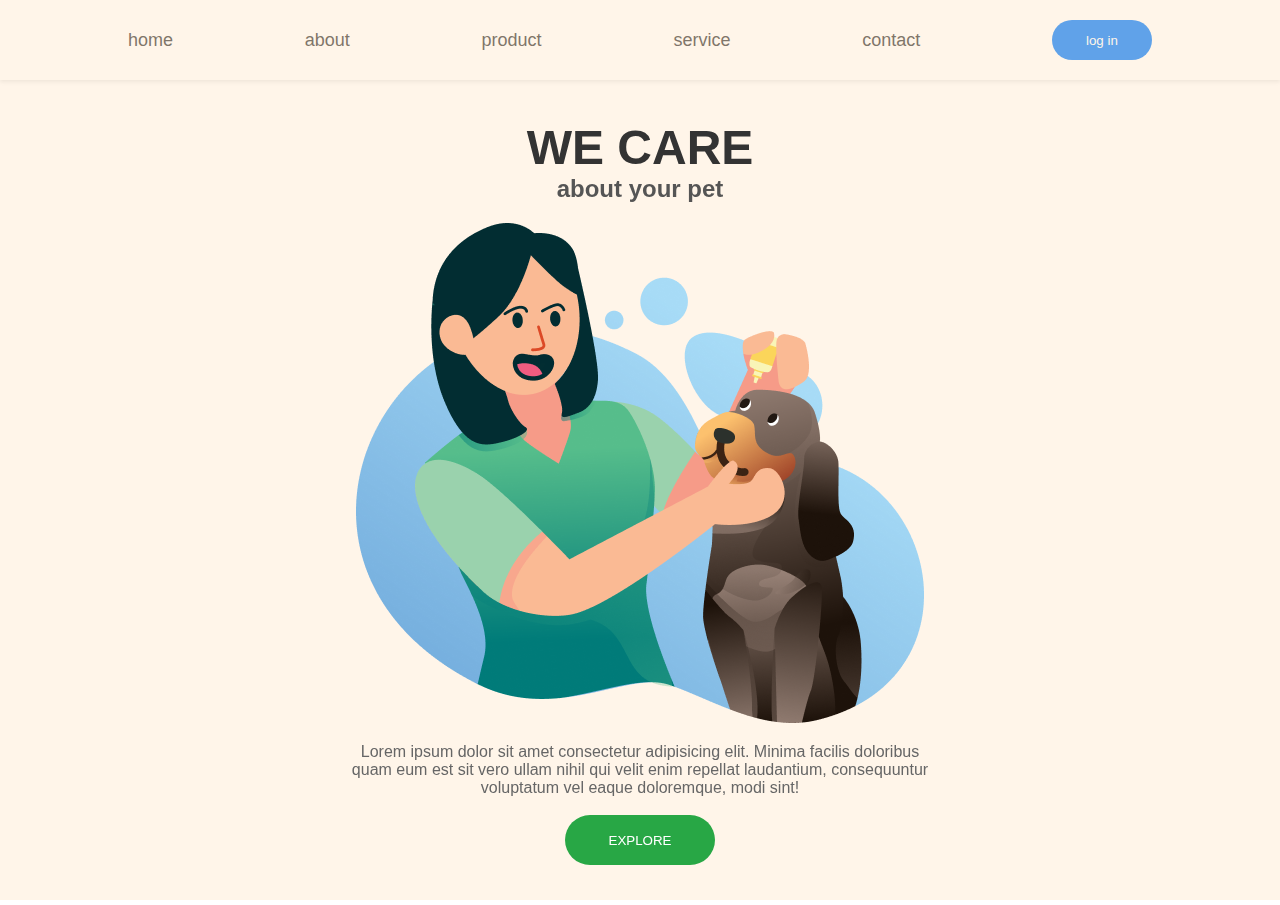
<file: dev_club(CSS PROJECT)/about_us/index.html>
<!DOCTYPE html>
<html lang="en">
<head>
    <meta charset="UTF-8">
    <meta name="viewport" content="width=device-width, initial-scale=1.0">
    <title>Logo</title>
    <link rel="stylesheet" href="/dev_club(CSS PROJECT)/about_us/style.css">
</head>
<body>
    <header>
        <nav>
            <a href="#">home</a>
            <a href="#">about</a>
            <a href="#">product</a>
            <a href="#">service</a>
            <a href="#">contact</a>
            <button class="login">log in</button>
        </nav>
    </header>
    <div class="caixa_mãe">
        <main>
            <div class="acima_imagem">
                <div class="texto_principal">
                    <h1>WE CARE</h1>
                    <h2>about your pet</h2>
                </div>
            </div>
            <div class="imagem_alinhamento">
                <img src="/dev_club(CSS PROJECT)/img/Illustration 2.png" alt="imagem principal">
                <p>Lorem ipsum dolor sit amet consectetur adipisicing elit. Minima facilis doloribus quam eum est sit vero ullam nihil qui velit enim repellat laudantium, consequuntur voluptatum vel eaque doloremque, modi sint!</p>
                <br>
                <button class="explore">EXPLORE</button>
            </div>
        </main>
        <div class="mascara"></div>
    </div>
</body>
</html>
</file>
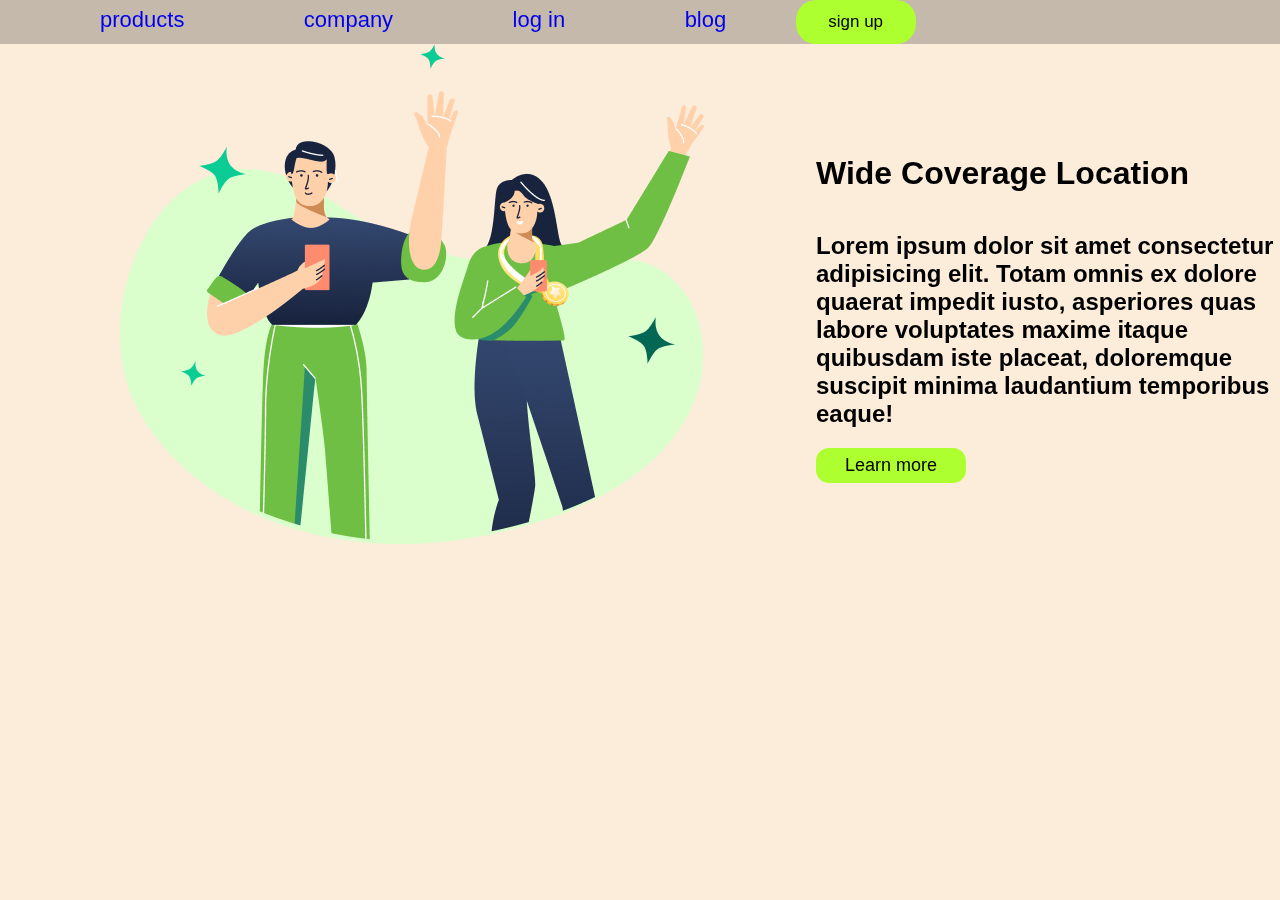
<file: dev_club(WADE)/wade.html>
<!DOCTYPE html>
<html lang="en">
<head>
    <meta charset="UTF-8">
    <meta name="viewport" content="width=device-width, initial-scale=1.0">
    <title> wade </title>
    <link rel="stylesheet" href="./wade.css">
</head>
<body>
    <header>
        <nav>
            <a href="#" class="texto_de_cima">products</a>
            <a href="#" class="texto_de_cima">company</a>
            <a href="#" class="texto_de_cima">log in</a>
            <a href="#" class="texto_de_cima">blog</a>
            <button class="sign_up">sign up</button>
        </nav>
    </header>
    <main>
    <img src="./img/(Positive) Congratulation You get 40 point for your ride.png" alt="IMAGEM PRINCIPAL">
    <div class="texto_do_lado">
        <h1>
            Wide Coverage Location
        </h1>
        <h2>
            Lorem ipsum dolor sit amet consectetur adipisicing elit. Totam omnis ex dolore quaerat impedit iusto, asperiores quas labore voluptates maxime itaque quibusdam iste placeat, doloremque suscipit minima laudantium temporibus eaque!
        </h2>
        <button class="learn_more"> Learn more</button>
        <div class="máscara"></div>
    </div>
    </main> 
</body>
</html>
</file>
<file: dev_club(CSS PROJECT)/about_us/style.css>
* {
    margin: 0;
    padding: 0;
    box-sizing: border-box;
}

body {
    font-family: Arial, sans-serif;
}

header {
    background-color: #fff;
    padding: 20px 10%;
    box-shadow: 0 2px 4px rgba(0,0,0,0.1);
}

nav {
    display: flex;
    justify-content: space-between;
    align-items: center;
    cursor: pointer;
}

nav a {
    margin-right: 20px;
    text-decoration: none;
    color: #333;
    font-size: 18px;
}

nav a:hover {
    color: #007BFF;
}

.login {
    width: 100px;
    height: 40px;
    border-radius: 20px;
    background-color: #007BFF;
    color: #fff;
    border: none;
    cursor: pointer;
}

.login:hover {
    background-color: #0056b3;
}

.caixa_mãe {
    position: relative;
    z-index: 1;
    padding: 40px 10%;
}

.acima_imagem {
    text-align: center;
    margin-bottom: 20px;
}

.texto_principal h1 {
    font-size: 48px;
    color: #333;
}

.texto_principal h2 {
    font-size: 24px;
    color: #555;
}

.imagem_alinhamento {
    display: flex;
    flex-direction: column;
    align-items: center;
    text-align: center;
}

.imagem_alinhamento img {
    max-width: 100%;
    height: auto;
    margin-bottom: 20px;
}

.imagem_alinhamento p {
    font-size: 16px;
    color: #666;
    max-width: 600px;
}

.explore {
    height: 50px;
    border-radius: 25px;
    width: 150px;
    background-color: #28a745;
    color: #fff;
    border: none;
    cursor: pointer;
}

.explore:hover {
    background-color: #218838;
}

.mascara {
    position: fixed;
    top: 0;
    left: 0;
    width: 100%;
    height: 100%;
    background: rgba(255, 228, 196, 0.377); /* Adicione a opacidade que preferir */
    z-index: -1;
}
</file>
<file: dev_club(WADE)/wade.css>
*{
    margin: 0;
    padding: 0;
    font-family:Arial, Helvetica, sans-serif;
}

.sign_up{
    width: 120px;
    height: 44px;
    border-radius: 20px;
    border: none;
    margin-left: 50px;
    background-color: greenyellow;
    cursor: pointer;
    font-size: 17px;
    padding: 10 20;
}

img{
    margin-left: 120px;
}
nav{
    display: block;
    object-position: center;
    /* margin-left: 340px; */
    background-color: rgba(71, 65, 65, 0.301);
    
}
nav a:first-child{

    text-decoration: none;
}
nav a{
    text-decoration: none;
    margin-left: 100px;
}
.texto_de_cima{
    font-size: 22px;
    margin-right: 15px;
}
main{
    display: flex;
    align-items: center;
    
}

.texto_do_lado{
    margin-left: 100px;
    margin-top: 50px;
}
.texto_do_lado h1{
    margin-bottom: 40px;
}

.learn_more{
    text-decoration: none;
    font-size: 18px;
    border-radius: 13px;
    height: 35px;
    width: 150px;
    font-size: 18px ;
    background-color: greenyellow;
    border: none;
    margin-top: 20px;
    
    
}
.máscara{
    position: fixed;
    top: 0;
    left: 0;
    width: 100%;
    height: 100%;
    background: rgba(250, 223, 191, 0.582);
    z-index: -1;

}

@media screen and ( max-width: 412px){
    main{
        display: flex;
        flex-direction: column;
    }

    nav{
        display: flex;
        flex-direction: row;
    }

    nav a {
        margin-left: 10px;
    }

    img{
        width: 90vw;
        margin-top: 50px
    }

    .sign_up {
        width: 80%; /* Ajusta a largura para 80% da largura da tela */
        margin-left: 10%; /* Centraliza o botão horizontalmente */
        font-size: 16px; /* Ajusta o tamanho da fonte */
        height: auto; /* Permite que a altura seja ajustada automaticamente */
    }
}
</file>
